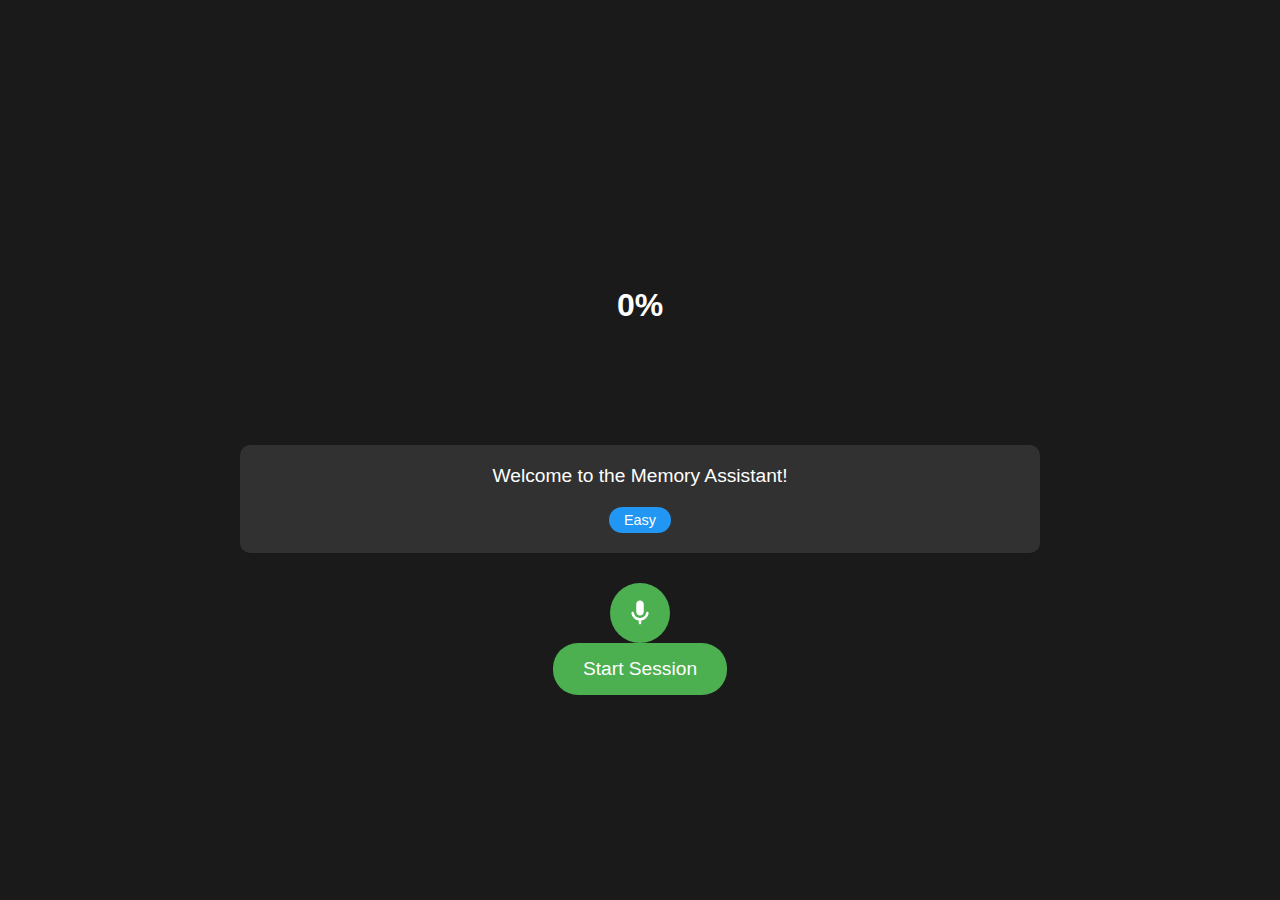
<file: index.html>
<!DOCTYPE html>
<html lang="en">
<head>
    <meta charset="UTF-8">
    <meta name="viewport" content="width=device-width, initial-scale=1.0">
    <title>Memory Assistant</title>
    <style>
        :root {
            --primary-color: #4CAF50;
            --secondary-color: #2196F3;
            --background-color: #1a1a1a;
            --text-color: #ffffff;
            --error-color: #f44336;
            --success-color: #4CAF50;
        }

        * {
            margin: 0;
            padding: 0;
            box-sizing: border-box;
            font-family: 'Segoe UI', Tahoma, Geneva, Verdana, sans-serif;
        }

        body {
            background-color: var(--background-color);
            color: var(--text-color);
            min-height: 100vh;
            display: flex;
            justify-content: center;
            align-items: center;
            padding: 20px;
        }

        .container {
            max-width: 800px;
            width: 100%;
            text-align: center;
        }

        .progress-container {
            position: relative;
            width: 200px;
            height: 200px;
            margin: 0 auto 40px;
        }

        .progress-circle {
            position: absolute;
            width: 100%;
            height: 100%;
            border-radius: 50%;
            background: conic-gradient(var(--primary-color) var(--progress)%, transparent var(--progress)%);
        }

        .progress-circle::before {
            content: '';
            position: absolute;
            width: 90%;
            height: 90%;
            background-color: var(--background-color);
            border-radius: 50%;
            top: 5%;
            left: 5%;
        }

        .progress-text {
            position: absolute;
            top: 50%;
            left: 50%;
            transform: translate(-50%, -50%);
            font-size: 2em;
            font-weight: bold;
        }

        .message-area {
            background-color: rgba(255, 255, 255, 0.1);
            padding: 20px;
            border-radius: 10px;
            margin-bottom: 30px;
            min-height: 100px;
        }

        .message {
            font-size: 1.2em;
            margin-bottom: 10px;
        }

        .difficulty-badge {
            display: inline-block;
            padding: 5px 15px;
            border-radius: 20px;
            font-size: 0.9em;
            margin-top: 10px;
            background-color: var(--secondary-color);
        }

        .voice-input {
            display: flex;
            justify-content: center;
            align-items: center;
            gap: 20px;
            margin-top: 30px;
        }

        .mic-button {
            width: 60px;
            height: 60px;
            border-radius: 50%;
            background-color: var(--primary-color);
            border: none;
            cursor: pointer;
            display: flex;
            justify-content: center;
            align-items: center;
            transition: all 0.3s ease;
        }

        .mic-button:hover {
            transform: scale(1.1);
        }

        .mic-button.recording {
            background-color: var(--error-color);
            animation: pulse 1.5s infinite;
        }

        .mic-icon {
            width: 30px;
            height: 30px;
            fill: white;
        }

        @keyframes pulse {
            0% {
                transform: scale(1);
            }
            50% {
                transform: scale(1.1);
            }
            100% {
                transform: scale(1);
            }
        }

        .start-button {
            padding: 15px 30px;
            font-size: 1.2em;
            background-color: var(--primary-color);
            color: white;
            border: none;
            border-radius: 25px;
            cursor: pointer;
            transition: all 0.3s ease;
        }

        .start-button:hover {
            transform: scale(1.05);
            background-color: #45a049;
        }

        .hidden {
            display: none;
        }
    </style>
</head>
<body>
    <div class="container">
        <div class="progress-container">
            <div class="progress-circle"></div>
            <div class="progress-text">0%</div>
        </div>
        
        <div class="message-area">
            <div class="message">Welcome to the Memory Assistant!</div>
            <div class="difficulty-badge">Easy</div>
        </div>

        <div class="voice-input">
            <button class="mic-button" id="micButton">
                <svg class="mic-icon" viewBox="0 0 24 24">
                    <path d="M12 14c1.66 0 3-1.34 3-3V5c0-1.66-1.34-3-3-3S9 3.34 9 5v6c0 1.66 1.34 3 3 3zm5.91-3c-.49 0-.9.36-.98.85C16.52 14.2 14.47 16 12 16c-2.47 0-4.52-1.8-4.93-4.15-.08-.49-.49-.85-.98-.85-.61 0-1.09.54-1 1.14.49 3 2.89 5.35 5.91 5.78V20c0 .55.45 1 1 1s1-.45 1-1v-2.08c3.02-.43 5.42-2.78 5.91-5.78.1-.6-.39-1.14-1-1.14z"/>
                </svg>
            </button>
        </div>

        <button class="start-button" id="startButton">Start Session</button>
    </div>

    <script>
        let recognition = null;
        let isRecording = false;
        let currentQuestion = null;
        let progress = 0;
        let correctAnswers = 0;

        // Initialize speech recognition
        if ('webkitSpeechRecognition' in window) {
            recognition = new webkitSpeechRecognition();
            recognition.continuous = false;
            recognition.interimResults = false;
            recognition.lang = 'en-US';

            recognition.onresult = function(event) {
                const answer = event.results[0][0].transcript;
                checkAnswer(answer);
            };

            recognition.onend = function() {
                isRecording = false;
                document.getElementById('micButton').classList.remove('recording');
            };
        }

        // Initialize speech synthesis
        const synth = window.speechSynthesis;
        let speaking = false;

        function speak(text) {
            if (speaking) {
                synth.cancel();
            }

            const utterance = new SpeechSynthesisUtterance(text);
            utterance.onend = () => {
                speaking = false;
            };
            speaking = true;
            synth.speak(utterance);
        }

        // Update progress circle
        function updateProgress(value) {
            progress = value;
            document.querySelector('.progress-circle').style.setProperty('--progress', `${value}%`);
            document.querySelector('.progress-text').textContent = `${value}%`;
        }

        // Update difficulty badge
        function updateDifficulty(difficulty) {
            const badge = document.querySelector('.difficulty-badge');
            badge.textContent = difficulty.charAt(0).toUpperCase() + difficulty.slice(1);
        }

        // Handle microphone button click
        document.getElementById('micButton').addEventListener('click', function() {
            if (!recognition) {
                alert('Speech recognition is not supported in your browser.');
                return;
            }

            if (!isRecording) {
                recognition.start();
                isRecording = true;
                this.classList.add('recording');
            } else {
                recognition.stop();
            }
        });

        // Start game session
        document.getElementById('startButton').addEventListener('click', async function() {
            this.classList.add('hidden');
            const response = await fetch('/start_game', {
                method: 'POST'
            });
            const data = await response.json();
            
            if (data.audio) {
                const audio = new Audio(`data:audio/mp3;base64,${data.audio}`);
                await audio.play();
            }
            
            currentQuestion = data.first_question;
            document.querySelector('.message').textContent = currentQuestion;
            speak(currentQuestion);
        });

        // Check answer
        async function checkAnswer(answer) {
            const response = await fetch('/check_answer', {
                method: 'POST',
                headers: {
                    'Content-Type': 'application/json'
                },
                body: JSON.stringify({ answer })
            });

            const data = await response.json();
            
            if (data.error) {
                console.error(data.error);
                return;
            }

            // Update UI
            document.querySelector('.message').textContent = data.feedback;
            updateProgress(data.progress);
            updateDifficulty(data.difficulty);

            // Play audio feedback
            if (data.audio) {
                const audio = new Audio(`data:audio/mp3;base64,${data.audio}`);
                await audio.play();
            }

            // Update question if available
            if (data.next_question) {
                currentQuestion = data.next_question;
                setTimeout(() => {
                    document.querySelector('.message').textContent = currentQuestion;
                    speak(currentQuestion);
                }, 3000);
            }

            // Handle session completion
            if (data.session_complete) {
                setTimeout(() => {
                    const finalMessage = `Great job! You've completed the session with ${data.correct_answers} correct answers.`;
                    document.querySelector('.message').textContent = finalMessage;
                    speak(finalMessage);
                    document.getElementById('startButton').classList.remove('hidden');
                }, 3000);
            }
        }
    </script>
</body>
</html>
</file>
